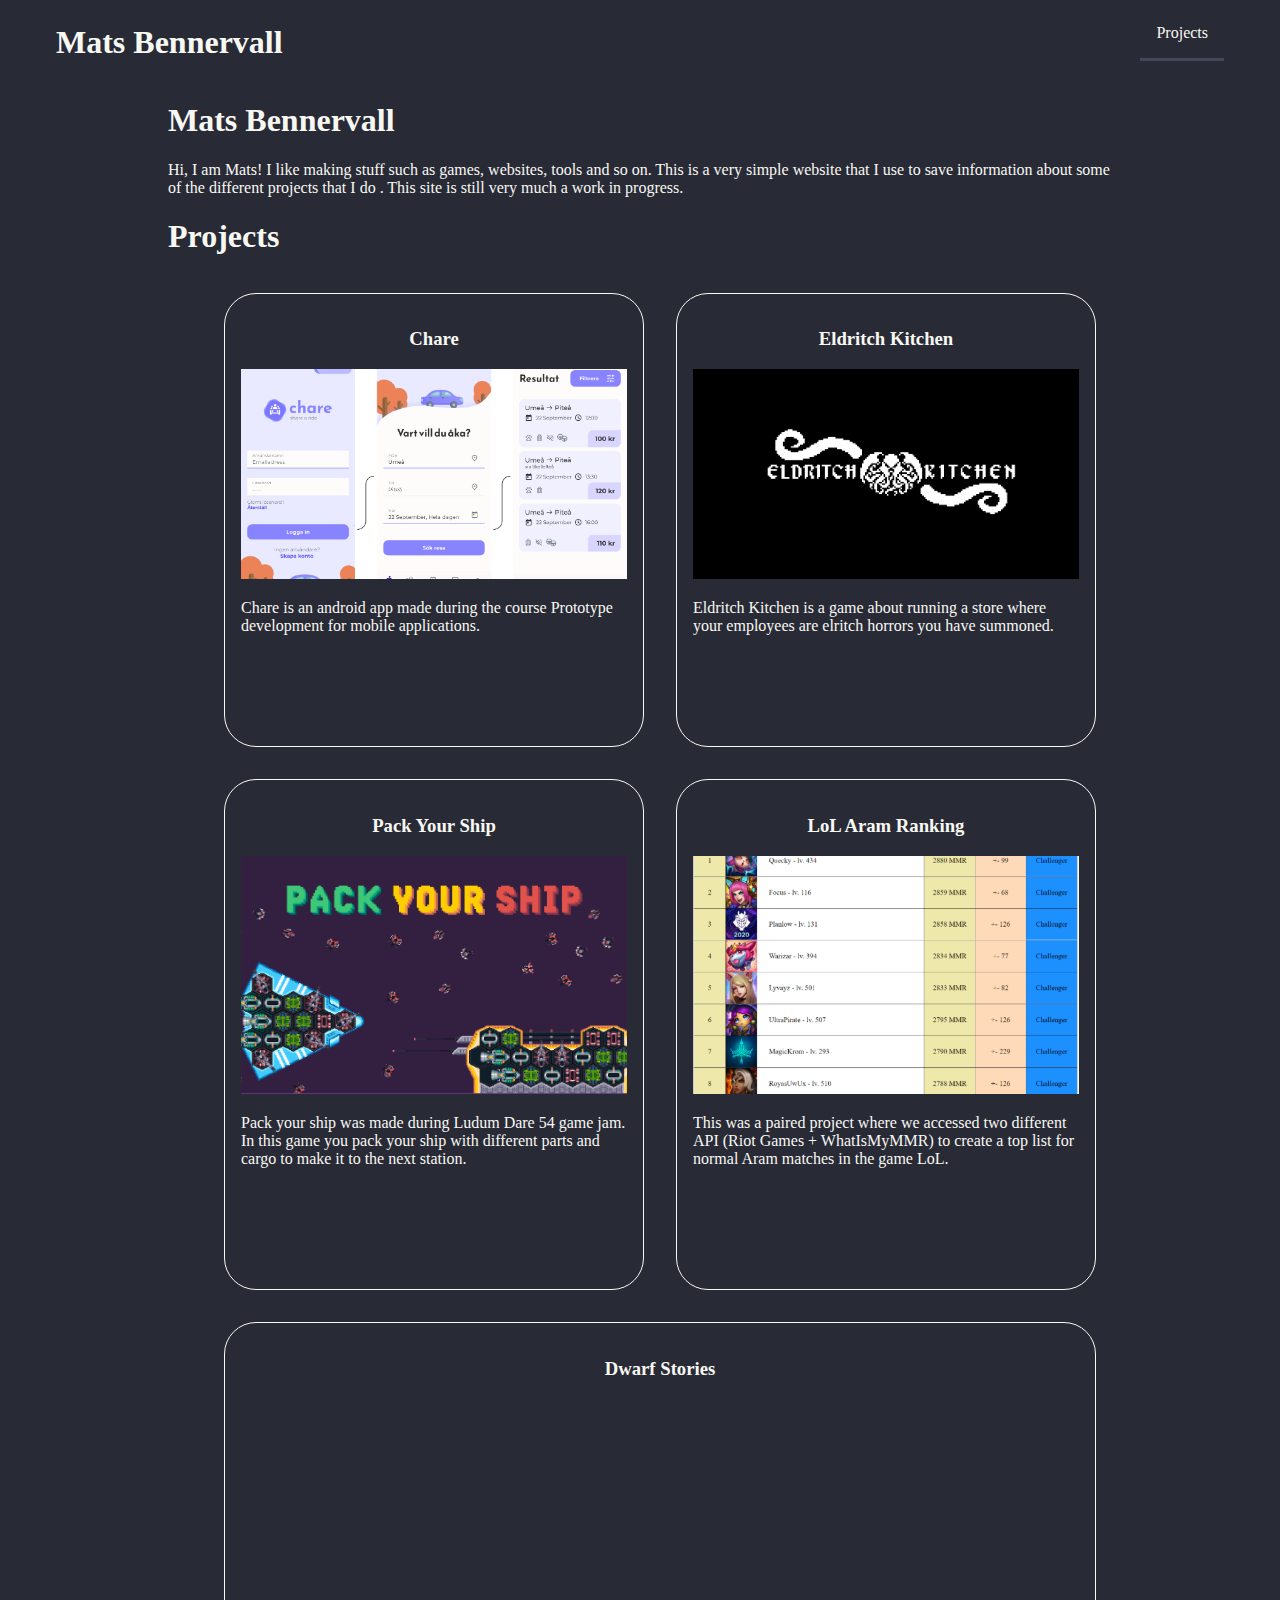
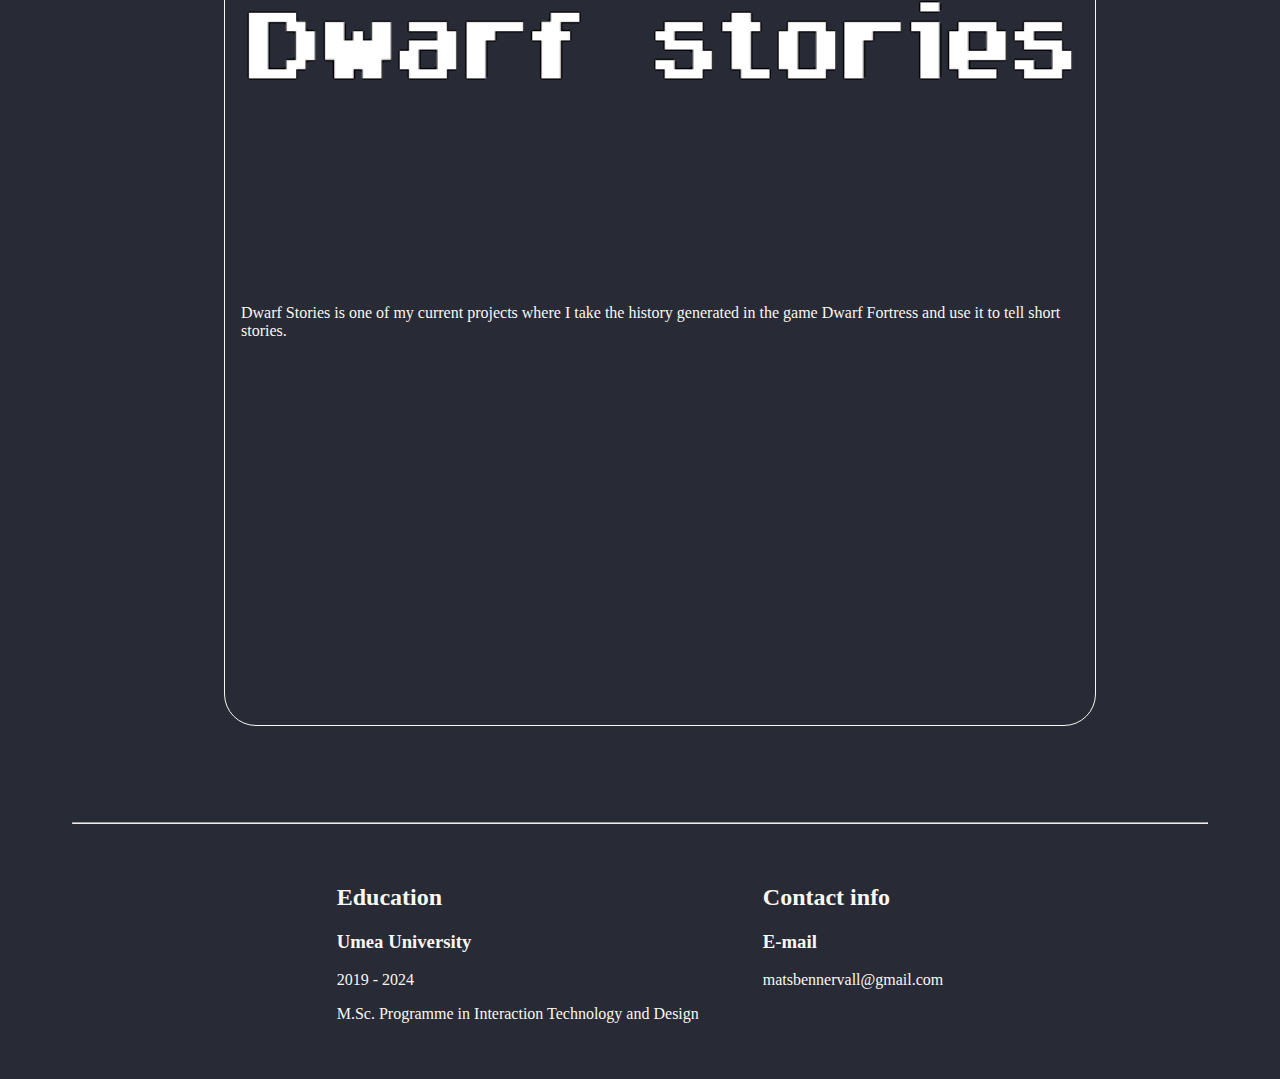
<file: index.html>
<!DOCTYPE html>
<html lang="en">
    <head>
        <meta charset="UTF-8">
        <title>Mats Bennervall</title>
        <link rel="stylesheet" href="./style.css">
        <link rel="icon" href="./favicon.ico" type="image/x-icon">
    </head>
    <body>
        <header>
            <ul>
                <a id="home-button" class="nav-link" href="./index.html"><li>Mats Bennervall</li></a>
                <a href="#project" class="nav-link"><li>Projects</li></a>
            </ul>
        </header>
        <main>
            <!-- Start -->
            <div id="start">
                <h1>Mats Bennervall</h1>
                <p>
                    Hi, I am Mats! I like making stuff such as games, websites, tools and so on.

                    This is a very simple website that I use to save information about some of the different projects that I do . This site is still very much a work in progress.
                </p>
            </div>

            <!-- Projects -->
            <div id="project">
                <h1>Projects</h1>
                <div id="projects">
                    <ul class="flex-box">
                        <li class="flex-item">
                            <h3>Chare</h3>
                            <img src="./images/chare.jpg" alt="Image of chare app">
                            <p>
                                Chare is an android app made during the course Prototype development for mobile applications.
                            </p>
                        </li>
                        <li class="flex-item">
                            <h3>Eldritch Kitchen</h3>
                            <img src="./images/eldritch-kitchen.png" alt="Image of the game eldritch kitchen">
                            <p>
                                Eldritch Kitchen is a game about running a store where your employees are elritch horrors you have summoned.
                            </p>
                        </li>
                        <li class="flex-item">
                            <h3>Pack Your Ship</h3>
                            <img src="./images/pack-your-ship.png" alt="Image of the game pack your ship">
                            <p>
                                Pack your ship was made during Ludum Dare 54 game jam. In this game you pack your ship with different parts and cargo to make it to the next station.
                            </p>
                        </li>
                        <li class="flex-item">
                            <h3>LoL Aram Ranking</h3>
                            <img src="./images/loltop.png" alt="Image of the LoL normal ranking">
                            <p>
                                This was a paired project where we accessed two different API (Riot Games + WhatIsMyMMR) to create a top list for normal Aram matches in the game LoL.
                            </p>
                        </li>
                        <li class="flex-item">
                            <h3>Dwarf Stories</h3>
                            <img src="./images/Dwarf-stories.png" alt="Image of dwarf stories">
                            <p>
                                Dwarf Stories is one of my current projects where I take the history generated in the game Dwarf Fortress and use it to tell short stories.
                            </p>
                        </li>
                    </ul>
                </div>
            </div>
        </main>
        <footer>
            <hr>
            <div class="flex-box">
                <div class="flex-item">
                    <h2>Education</h2>
                    <h3>Umea University</h3>
                    <p>2019 - 2024</p>
                    <p>M.Sc. Programme in Interaction Technology and Design</p>
                </div>
                <div class="flex-item">
                    <h2>Contact info</h2>
                    <h3>E-mail</h3>
                    <p>matsbennervall@gmail.com</p>
                </div>
            </div>
        </footer>
    </body>
</html>
</file>
<file: style.css>
main {
    margin-left: 10rem;
    margin-right: 10rem;
    margin-bottom: 5rem;
}

#home-button:hover {
    background-color: #282A36;
    color: #FFB86C;
}

#home-button {
    float: left;
    border: none;
    font-size: 2em;
    font-weight: bold;
}

.nav-link:hover {
    background-color: #44475A;
    border-color: #6272A4;
    color: #FFB86C;
}

.nav-link {
    padding: 1rem;
    margin-right: 2rem;
    border-bottom: 0.2rem solid #44475A;
    float: right;
    color: #F8F8F2;
}

header {
    margin-left: 2rem;
    margin-right: 1rem;
}

footer {
    margin-left: 4rem;
    margin-right: 4rem;
}

header a {
    text-decoration-line: none;
}

header ul {
    display: inline-block;
    list-style-type: none;
    margin: 0;
    padding: 0;
    width: 100%;
}

#projects .flex-item:hover {
    border-color: #FFB86C;
}

#projects .flex-item {
    flex: 1 1 20rem;
    border: 0.1rem solid;
    border-radius: 2rem;
}

.flex-item {
    display: block;
    padding: 1rem;
    margin: 1rem;
}

#projects ul {
    list-style-type: none;
}

#projects img {
    width: 100%;
    height: 50%;
    object-fit: cover;
}

#projects h3 {
    text-align: center;
}

.flex-box {
    display: flex;
    justify-content: center;
    flex-wrap: wrap;
}

body {
    background-color: #282A36;
    color: #F8F8F2;
}
</file>
